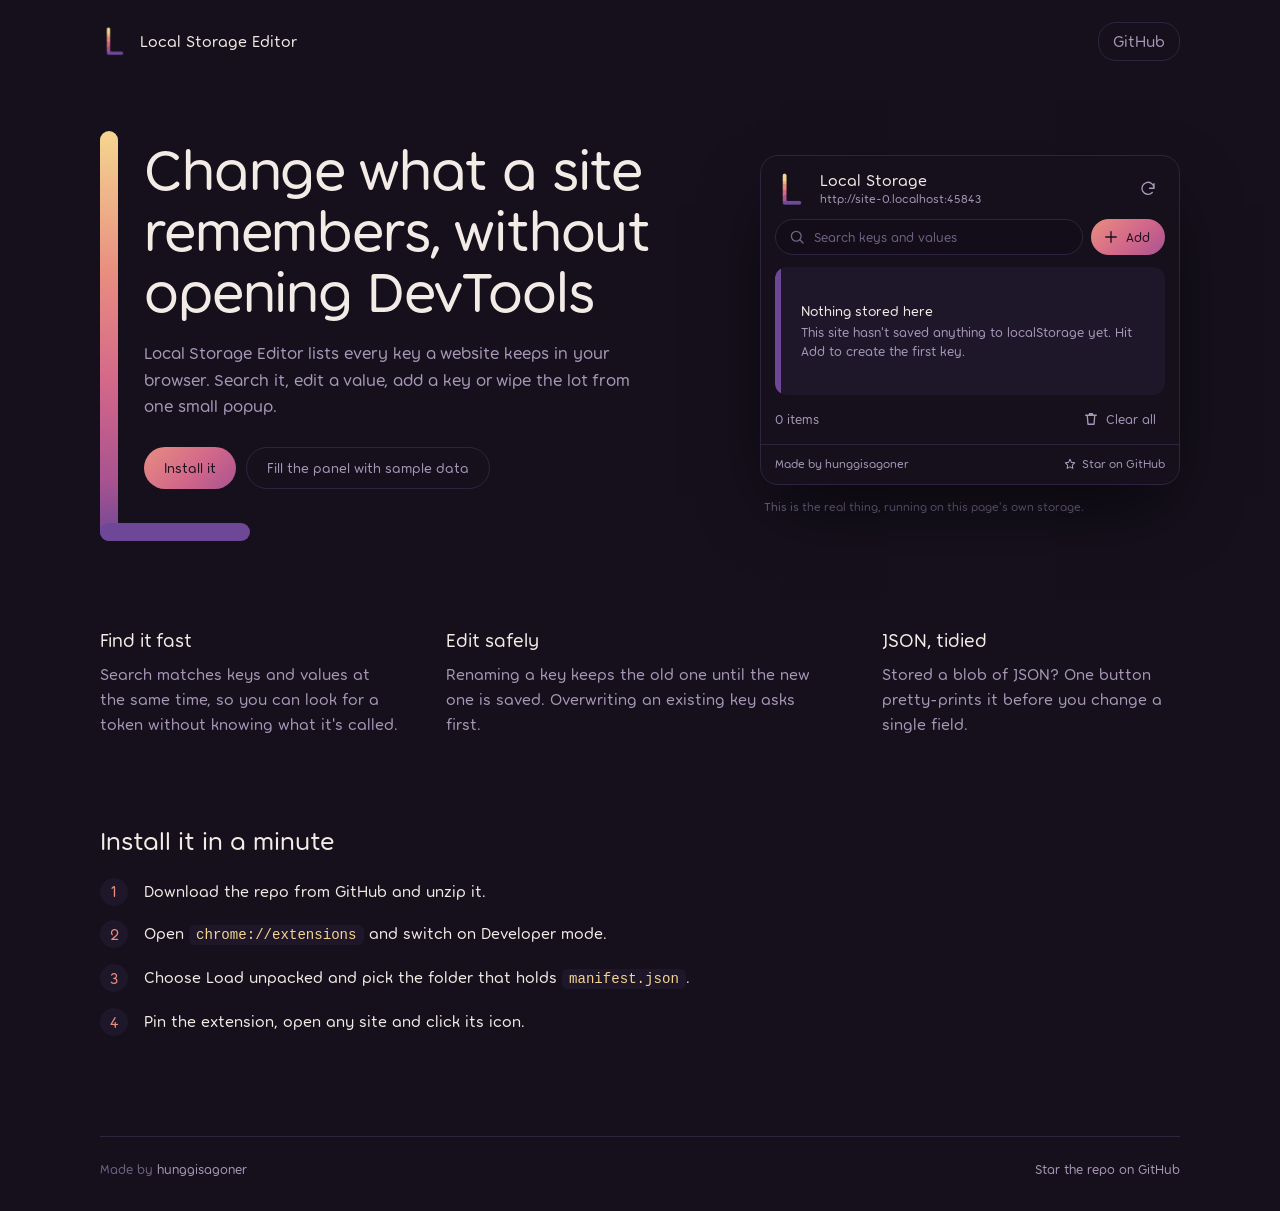
<file: docs/index.html>
<!DOCTYPE html>
<html lang="en">
<head>
  <meta charset="UTF-8">
  <meta name="viewport" content="width=device-width, initial-scale=1.0">
  <title>Local Storage Editor</title>
  <meta name="description" content="A small Chrome extension to view, search, edit and clear any site's localStorage.">
  <link rel="icon" href="resources/Logo.png">
  <link rel="stylesheet" href="app.css">
  <link rel="stylesheet" href="index.css">
</head>
<body>
  <svg width="0" height="0" style="position:absolute" aria-hidden="true">
    <symbol id="i-refresh" viewBox="0 0 24 24"><path d="M20 11a8 8 0 1 0-2.3 5.7M20 5v6h-6"/></symbol>
    <symbol id="i-search" viewBox="0 0 24 24"><circle cx="11" cy="11" r="6.5"/><path d="m20 20-4.2-4.2"/></symbol>
    <symbol id="i-plus" viewBox="0 0 24 24"><path d="M12 5v14M5 12h14"/></symbol>
    <symbol id="i-edit" viewBox="0 0 24 24"><path d="M4 20h4L19.5 8.5a2.1 2.1 0 0 0-3-3L5 17z"/></symbol>
    <symbol id="i-copy" viewBox="0 0 24 24"><path d="M9 9h10v11H9zM5 15V4h10"/></symbol>
    <symbol id="i-trash" viewBox="0 0 24 24"><path d="M5 7h14M10 7V5h4v2M7 7l1 12h8l1-12"/></symbol>
    <symbol id="i-close" viewBox="0 0 24 24"><path d="M6 6l12 12M18 6 6 18"/></symbol>
    <symbol id="i-star" viewBox="0 0 24 24"><path d="m12 4 2.5 5.2 5.5.8-4 3.9.9 5.6-4.9-2.6L7.1 19.5l.9-5.6-4-3.9 5.5-.8z"/></symbol>
    <symbol id="i-braces" viewBox="0 0 24 24"><path d="M9 4C7 4 7 5.5 7 7v2c0 1.2-.8 2-2 3 1.2 1 2 1.8 2 3v2c0 1.5 0 3 2 3M15 4c2 0 2 1.5 2 3v2c0 1.2.8 2 2 3-1.2 1-2 1.8-2 3v2c0 1.5 0 3-2 3"/></symbol>
  </svg>
  <nav class="top">
    <a class="brand" href="#"><img src="resources/mark.png" alt=""><span>Local Storage Editor</span></a>
    <a class="gh" href="https://github.com/itzhunggisagoner/LocalStorageEditor" target="_blank" rel="noopener noreferrer">GitHub</a>
  </nav>

  <section class="hero">
    <div class="pitch">
      <h1>Change what a site remembers, without opening DevTools</h1>
      <p>Local Storage Editor lists every key a website keeps in your browser. Search it, edit a value, add a key or wipe the lot from one small popup.</p>
      <div class="cta">
        <a class="primary" href="#install">Install it</a>
        <button id="demo-link" class="ghost" type="button">Fill the panel with sample data</button>
      </div>
    </div>

    <div class="stage">


  <div class="app">
    <header>
      <img src="resources/mark.png" alt="">
      <div class="title">
        <h1>Local Storage</h1>
        <span id="domain">Loading…</span>
      </div>
      <button id="refresh" class="round" title="Refresh" aria-label="Refresh"><svg class="icon"><use href="#i-refresh"/></svg></button>
    </header>

    <div class="toolbar">
      <label class="search-box">
        <svg class="icon"><use href="#i-search"/></svg>
        <input id="search" type="text" placeholder="Search keys and values" autocomplete="off" aria-label="Search">
      </label>
      
      <button id="add" class="primary" title="Add item"><svg class="icon"><use href="#i-plus"/></svg><span>Add</span></button>
    </div>

    <main id="storage"></main>

    <footer>
      <span id="count">0 items</span>
      <button id="clear" class="danger-link" title="Delete every item for this site"><svg class="icon"><use href="#i-trash"/></svg><span>Clear all</span></button>
    </footer>

    <section class="credits">
      <a href="https://github.com/itzhunggisagoner" target="_blank" rel="noopener noreferrer">Made by hunggisagoner</a>
      <a href="https://github.com/itzhunggisagoner/LocalStorageEditor" target="_blank" rel="noopener noreferrer"><svg class="icon"><use href="#i-star"/></svg><span>Star on GitHub</span></a>
    </section>

    <div id="modal" class="modal hidden" role="dialog" aria-modal="true" aria-labelledby="modal-title">
      <div class="dialog">
        <div class="dialog-header">
          <h2 id="modal-title">Add item</h2>
          <button id="close" class="round" title="Close" aria-label="Close"><svg class="icon"><use href="#i-close"/></svg></button>
        </div>

        <label for="key">Key</label>
        <input id="key" type="text" autocomplete="off" placeholder="theme">

        <label for="value">Value</label>
        <textarea id="value" spellcheck="false" placeholder="dark"></textarea>

        <div class="dialog-actions">
          <button id="format" class="ghost" title="Pretty-print the value as JSON"><svg class="icon"><use href="#i-braces"/></svg><span>Format JSON</span></button>
          <span class="spacer"></span>
          <button id="cancel" class="ghost">Cancel</button>
          <button id="save" class="primary">Save</button>
        </div>
      </div>
    </div>

    <div id="confirm" class="modal confirm hidden" role="alertdialog" aria-modal="true" aria-labelledby="confirm-title" aria-describedby="confirm-text">
      <div class="dialog">
        <h2 id="confirm-title"></h2>
        <p id="confirm-text"></p>
        <div class="dialog-actions">
          <span class="spacer"></span>
          <button id="confirm-no" class="ghost">Cancel</button>
          <button id="confirm-yes" class="primary danger"></button>
        </div>
      </div>
    </div>

    <div id="toast" class="hidden" role="alert"></div>
  </div>

      <p class="stage-note">This is the real thing, running on this page's own storage.</p>
    </div>
  </section>

  <section class="notes">
    <div>
      <h2>Find it fast</h2>
      <p>Search matches keys and values at the same time, so you can look for a token without knowing what it's called.</p>
    </div>
    <div>
      <h2>Edit safely</h2>
      <p>Renaming a key keeps the old one until the new one is saved. Overwriting an existing key asks first.</p>
    </div>
    <div>
      <h2>JSON, tidied</h2>
      <p>Stored a blob of JSON? One button pretty-prints it before you change a single field.</p>
    </div>
  </section>

  <section id="install" class="install">
    <h2>Install it in a minute</h2>
    <ol>
      <li>Download the repo from GitHub and unzip it.</li>
      <li>Open <code>chrome://extensions</code> and switch on Developer mode.</li>
      <li>Choose Load unpacked and pick the folder that holds <code>manifest.json</code>.</li>
      <li>Pin the extension, open any site and click its icon.</li>
    </ol>
  </section>

  <footer class="site-foot">
    <span>Made by <a href="https://github.com/itzhunggisagoner" target="_blank" rel="noopener noreferrer">hunggisagoner</a></span>
    <a href="https://github.com/itzhunggisagoner/LocalStorageEditor" target="_blank" rel="noopener noreferrer">Star the repo on GitHub</a>
  </footer>

  <script src="popup.js"></script>
  <script src="index.js"></script>
</body>
</html>
</file>
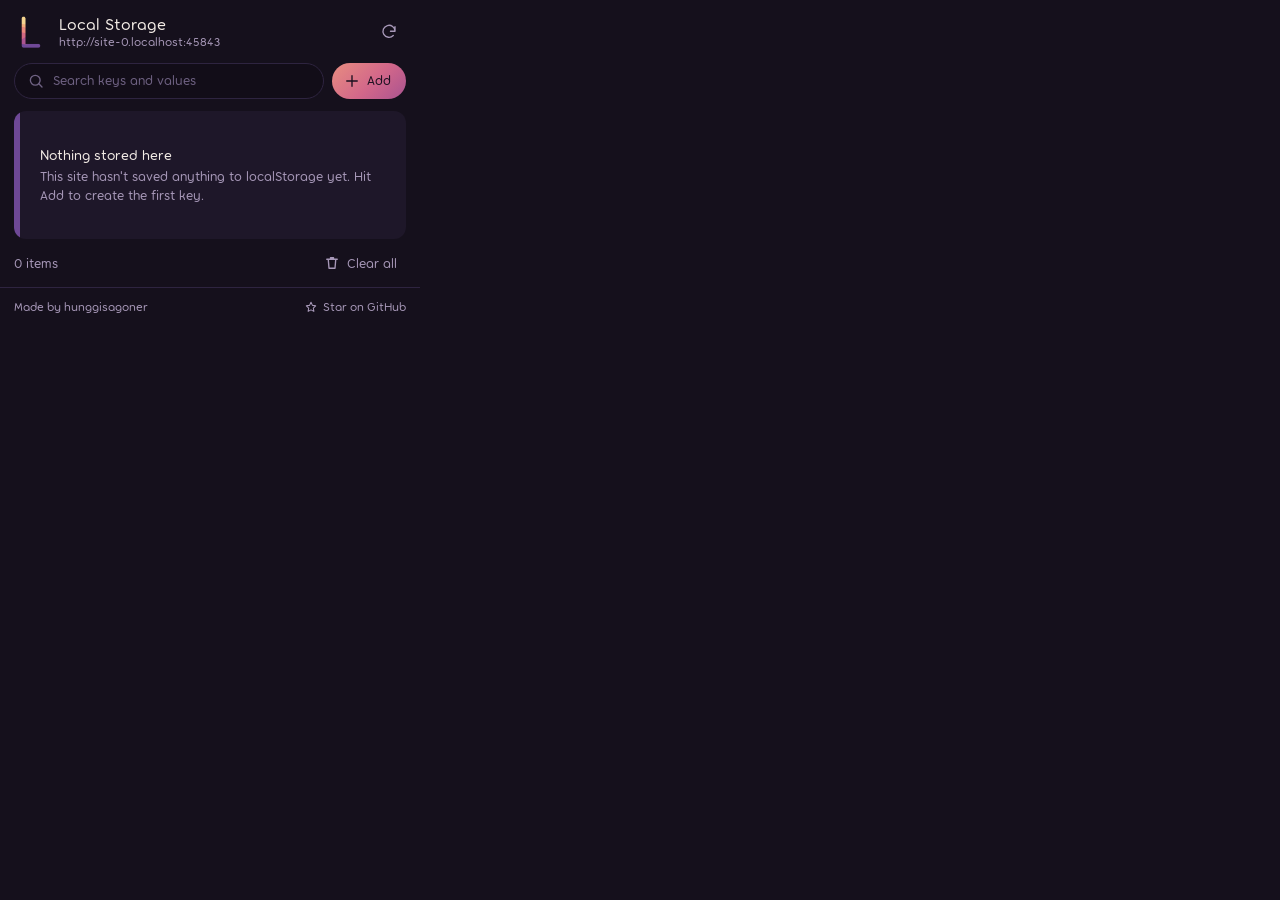
<file: popup.html>
<!DOCTYPE html>
<html lang="en">
<head>
  <meta charset="UTF-8">
  <meta name="viewport" content="width=device-width, initial-scale=1.0">
  <title>Local Storage Editor</title>
  <link rel="stylesheet" href="app.css">
  <link rel="stylesheet" href="popup.css">
</head>
<body>
  <svg width="0" height="0" style="position:absolute" aria-hidden="true">
    <symbol id="i-refresh" viewBox="0 0 24 24"><path d="M20 11a8 8 0 1 0-2.3 5.7M20 5v6h-6"/></symbol>
    <symbol id="i-search" viewBox="0 0 24 24"><circle cx="11" cy="11" r="6.5"/><path d="m20 20-4.2-4.2"/></symbol>
    <symbol id="i-plus" viewBox="0 0 24 24"><path d="M12 5v14M5 12h14"/></symbol>
    <symbol id="i-edit" viewBox="0 0 24 24"><path d="M4 20h4L19.5 8.5a2.1 2.1 0 0 0-3-3L5 17z"/></symbol>
    <symbol id="i-copy" viewBox="0 0 24 24"><path d="M9 9h10v11H9zM5 15V4h10"/></symbol>
    <symbol id="i-trash" viewBox="0 0 24 24"><path d="M5 7h14M10 7V5h4v2M7 7l1 12h8l1-12"/></symbol>
    <symbol id="i-close" viewBox="0 0 24 24"><path d="M6 6l12 12M18 6 6 18"/></symbol>
    <symbol id="i-star" viewBox="0 0 24 24"><path d="m12 4 2.5 5.2 5.5.8-4 3.9.9 5.6-4.9-2.6L7.1 19.5l.9-5.6-4-3.9 5.5-.8z"/></symbol>
    <symbol id="i-braces" viewBox="0 0 24 24"><path d="M9 4C7 4 7 5.5 7 7v2c0 1.2-.8 2-2 3 1.2 1 2 1.8 2 3v2c0 1.5 0 3 2 3M15 4c2 0 2 1.5 2 3v2c0 1.2.8 2 2 3-1.2 1-2 1.8-2 3v2c0 1.5 0 3-2 3"/></symbol>
  </svg>

  <div class="app">
    <header>
      <img src="resources/mark.png" alt="">
      <div class="title">
        <h1>Local Storage</h1>
        <span id="domain">Loading…</span>
      </div>
      <button id="refresh" class="round" title="Refresh" aria-label="Refresh"><svg class="icon"><use href="#i-refresh"/></svg></button>
    </header>

    <div class="toolbar">
      <label class="search-box">
        <svg class="icon"><use href="#i-search"/></svg>
        <input id="search" type="text" placeholder="Search keys and values" autocomplete="off" aria-label="Search">
      </label>
      <button id="add" class="primary" title="Add item"><svg class="icon"><use href="#i-plus"/></svg><span>Add</span></button>
    </div>

    <main id="storage"></main>

    <footer>
      <span id="count">0 items</span>
      <button id="clear" class="danger-link" title="Delete every item for this site"><svg class="icon"><use href="#i-trash"/></svg><span>Clear all</span></button>
    </footer>

    <section class="credits">
      <a href="https://github.com/itzhunggisagoner" target="_blank" rel="noopener noreferrer">Made by hunggisagoner</a>
      <a href="https://github.com/itzhunggisagoner/LocalStorageEditor" target="_blank" rel="noopener noreferrer"><svg class="icon"><use href="#i-star"/></svg><span>Star on GitHub</span></a>
    </section>

    <div id="modal" class="modal hidden" role="dialog" aria-modal="true" aria-labelledby="modal-title">
      <div class="dialog">
        <div class="dialog-header">
          <h2 id="modal-title">Add item</h2>
          <button id="close" class="round" title="Close" aria-label="Close"><svg class="icon"><use href="#i-close"/></svg></button>
        </div>

        <label for="key">Key</label>
        <input id="key" type="text" autocomplete="off" placeholder="theme">

        <label for="value">Value</label>
        <textarea id="value" spellcheck="false" placeholder="dark"></textarea>

        <div class="dialog-actions">
          <button id="format" class="ghost" title="Pretty-print the value as JSON"><svg class="icon"><use href="#i-braces"/></svg><span>Format JSON</span></button>
          <span class="spacer"></span>
          <button id="cancel" class="ghost">Cancel</button>
          <button id="save" class="primary">Save</button>
        </div>
      </div>
    </div>

    <div id="confirm" class="modal confirm hidden" role="alertdialog" aria-modal="true" aria-labelledby="confirm-title" aria-describedby="confirm-text">
      <div class="dialog">
        <h2 id="confirm-title"></h2>
        <p id="confirm-text"></p>
        <div class="dialog-actions">
          <span class="spacer"></span>
          <button id="confirm-no" class="ghost">Cancel</button>
          <button id="confirm-yes" class="primary danger"></button>
        </div>
      </div>
    </div>

    <div id="toast" class="hidden" role="alert"></div>
  </div>

  <script src="popup.js"></script>
</body>
</html>
</file>
<file: docs/app.css>
@font-face {
  font-family: "Torus";
  src: url("resources/Torus.otf") format("opentype");
  font-weight: 100 900;
  font-display: swap;
}

:root {
  --ink: #15101c;
  --raised: #1e1729;
  --sunk: #120d18;
  --line: #2e2440;
  --text: #f3ece6;
  --muted: #a798b8;
  --faint: #6f6283;
  --sand: #f5d590;
  --coral: #e88d80;
  --rose: #d2678a;
  --plum: #a95390;
  --violet: #6e4896;
  --danger: #ff7b8f;
  --sans: "Torus", ui-rounded, "SF Pro Rounded", "Nunito", system-ui, sans-serif;
  --mono: ui-monospace, "SF Mono", "Cascadia Mono", Consolas, monospace;
}

* {
  box-sizing: border-box;
}

button,
input,
textarea {
  font: inherit;
  color: inherit;
}

button {
  border: 0;
  background: none;
  cursor: pointer;
}

a {
  color: inherit;
  text-decoration: none;
}

.icon {
  width: 18px;
  height: 18px;
  flex: none;
  fill: none;
  stroke: currentColor;
  stroke-width: 1.8;
  stroke-linecap: round;
  stroke-linejoin: round;
}

.hidden {
  display: none !important;
}

:focus-visible {
  outline: 2px solid var(--coral);
  outline-offset: 2px;
}

.app {
  position: relative;
  background: var(--ink);
  color: var(--text);
  font-family: var(--sans);
  font-size: 13px;
  line-height: 1.45;
}

.app header {
  display: flex;
  align-items: center;
  gap: 11px;
  padding: 14px 14px 12px;
}

.app header img {
  width: 34px;
  height: 34px;
  flex: none;
}

.title {
  min-width: 0;
  flex: 1;
}

.title h1 {
  margin: 0;
  font-size: 16px;
  font-weight: 600;
  line-height: 1.2;
}

#domain {
  display: block;
  overflow: hidden;
  color: var(--muted);
  font-size: 12px;
  text-overflow: ellipsis;
  white-space: nowrap;
}

.round {
  width: 34px;
  height: 34px;
  display: inline-grid;
  place-items: center;
  border-radius: 50%;
  color: var(--muted);
  transition: background 0.15s, color 0.15s;
}

.round:hover {
  background: var(--raised);
  color: var(--text);
}

.toolbar {
  display: flex;
  gap: 8px;
  padding: 0 14px 12px;
}

.search-box {
  flex: 1;
  min-width: 0;
  height: 36px;
  display: flex;
  align-items: center;
  gap: 8px;
  padding: 0 12px;
  border: 1px solid var(--line);
  border-radius: 18px;
  background: var(--sunk);
  color: var(--faint);
}

.search-box:focus-within {
  border-color: var(--plum);
  color: var(--coral);
}

#search {
  width: 100%;
  min-width: 0;
  padding: 0;
  border: 0;
  outline: 0;
  background: none;
}

#search::placeholder {
  color: var(--faint);
}

.primary {
  height: 36px;
  display: inline-flex;
  align-items: center;
  gap: 6px;
  padding: 0 15px 0 11px;
  border-radius: 18px;
  background: linear-gradient(135deg, var(--coral), var(--rose) 55%, var(--plum));
  color: #1b1020;
  font-weight: 600;
  transition: filter 0.15s;
}

.primary:hover {
  filter: brightness(1.1);
}

.ghost {
  height: 36px;
  display: inline-flex;
  align-items: center;
  gap: 6px;
  padding: 0 12px;
  border: 1px solid var(--line);
  border-radius: 18px;
  color: var(--muted);
  transition: border-color 0.15s, color 0.15s;
}

.ghost:hover {
  border-color: var(--plum);
  color: var(--text);
}

#storage {
  max-height: 330px;
  min-height: 120px;
  margin: 0 14px;
  overflow-y: auto;
  border-radius: 12px;
  background: var(--raised);
  scrollbar-width: thin;
  scrollbar-color: var(--line) transparent;
}

.item {
  position: relative;
  display: grid;
  grid-template-columns: 1fr auto;
  align-items: center;
  gap: 2px 8px;
  padding: 9px 8px 9px 16px;
  border-left: 6px solid var(--band);
  border-top: 1px solid var(--line);
}

.item:first-child {
  border-top-color: transparent;
}

.item:hover,
.item:focus-within {
  background: #251c33;
}

.key {
  overflow: hidden;
  font-weight: 600;
  text-overflow: ellipsis;
  white-space: nowrap;
}

.value {
  grid-column: 1;
  display: -webkit-box;
  overflow: hidden;
  color: var(--muted);
  font-family: var(--mono);
  font-size: 11.5px;
  line-height: 1.5;
  word-break: break-all;
  -webkit-box-orient: vertical;
  -webkit-line-clamp: 2;
}

.value.blank {
  color: var(--faint);
  font-family: var(--sans);
  font-style: italic;
}

.actions {
  grid-column: 2;
  grid-row: 1 / span 2;
  display: flex;
  opacity: 0;
  transition: opacity 0.12s;
}

.item:hover .actions,
.item:focus-within .actions {
  opacity: 1;
}

.action {
  width: 28px;
  height: 28px;
  display: grid;
  place-items: center;
  border-radius: 8px;
  color: var(--muted);
}

.action .icon {
  width: 16px;
  height: 16px;
}

.action:hover {
  background: var(--line);
  color: var(--text);
}

.action.delete:hover {
  color: var(--danger);
}

.empty {
  padding: 34px 20px;
  border-left: 6px solid var(--violet);
  color: var(--muted);
  text-align: left;
}

.empty strong {
  display: block;
  margin-bottom: 2px;
  color: var(--text);
  font-size: 14px;
  font-weight: 600;
}

.app footer {
  display: flex;
  align-items: center;
  justify-content: space-between;
  padding: 10px 14px;
  color: var(--muted);
}

.danger-link {
  display: inline-flex;
  align-items: center;
  gap: 6px;
  padding: 5px 9px;
  border-radius: 14px;
  color: var(--muted);
  transition: background 0.15s, color 0.15s;
}

.danger-link:hover {
  background: rgba(255, 123, 143, 0.12);
  color: var(--danger);
}

.credits {
  display: flex;
  align-items: center;
  justify-content: space-between;
  gap: 10px;
  padding: 10px 14px 12px;
  border-top: 1px solid var(--line);
  color: var(--faint);
  font-size: 12px;
}

.credits a {
  display: inline-flex;
  align-items: center;
  gap: 5px;
  color: var(--muted);
}

.credits a:hover {
  color: var(--sand);
}

.credits .icon {
  width: 14px;
  height: 14px;
}

.modal {
  position: absolute;
  inset: 0;
  z-index: 5;
  display: flex;
  align-items: flex-end;
  justify-content: center;
  background: rgba(10, 6, 14, 0.72);
}

.dialog {
  width: 100%;
  padding: 16px 16px 14px;
  border-radius: 18px 18px 0 0;
  border-top: 3px solid var(--rose);
  background: var(--raised);
  animation: sheet 0.18s ease-out;
}

@keyframes sheet {
  from {
    transform: translateY(24px);
    opacity: 0;
  }
}

.dialog-header {
  display: flex;
  align-items: center;
  justify-content: space-between;
  margin-bottom: 10px;
}

.dialog h2 {
  margin: 0;
  font-size: 15px;
  font-weight: 600;
}

.dialog label {
  display: block;
  margin: 10px 0 5px;
  color: var(--muted);
  font-size: 12px;
}

.dialog input,
.dialog textarea {
  width: 100%;
  padding: 9px 11px;
  border: 1px solid var(--line);
  border-radius: 10px;
  outline: 0;
  background: var(--sunk);
}

.dialog input:focus,
.dialog textarea:focus {
  border-color: var(--plum);
}

.dialog textarea {
  height: 130px;
  resize: vertical;
  font-family: var(--mono);
  font-size: 12px;
}

.dialog-actions {
  display: flex;
  align-items: center;
  gap: 8px;
  margin-top: 14px;
}

.dialog-actions .spacer {
  flex: 1;
}

.dialog-actions .primary {
  padding: 0 20px;
}

.confirm {
  z-index: 8;
}

.confirm .dialog {
  border-top-color: var(--danger);
}

.confirm p {
  margin: 6px 0 0;
  color: var(--muted);
  overflow-wrap: anywhere;
}

.primary.danger {
  background: var(--danger);
}

#toast {
  position: absolute;
  left: 14px;
  right: 14px;
  bottom: 14px;
  z-index: 10;
  padding: 10px 14px;
  border-left: 4px solid var(--danger);
  border-radius: 10px;
  background: #2b1b2a;
  color: var(--text);
  animation: sheet 0.18s ease-out;
}

@media (prefers-reduced-motion: reduce) {
  *,
  *::before,
  *::after {
    animation: none !important;
    transition: none !important;
  }
}
</file>
<file: docs/index.css>
html {
  scroll-behavior: smooth;
}

body {
  margin: 0;
  background: var(--ink);
  color: var(--text);
  font-family: var(--sans);
  line-height: 1.55;
}

.top,
.hero,
.notes,
.install,
.site-foot {
  width: min(1080px, 100% - 48px);
  margin-inline: auto;
}

.top {
  display: flex;
  align-items: center;
  justify-content: space-between;
  padding: 22px 0;
}

.brand {
  display: inline-flex;
  align-items: center;
  gap: 10px;
  font-size: 16px;
  font-weight: 600;
}

.brand img {
  width: 30px;
  height: 30px;
}

.gh {
  padding: 6px 14px;
  border: 1px solid var(--line);
  border-radius: 18px;
  color: var(--muted);
  transition: border-color 0.15s, color 0.15s;
}

.gh:hover {
  border-color: var(--plum);
  color: var(--text);
}

.hero {
  display: grid;
  grid-template-columns: minmax(0, 1fr) 420px;
  gap: 64px;
  align-items: center;
  padding: 48px 0 84px;
}

.pitch {
  position: relative;
  padding: 6px 0 52px 44px;
}

.pitch::before,
.pitch::after {
  content: "";
  position: absolute;
  left: 0;
  border-radius: 9px;
}

.pitch::before {
  top: 0;
  bottom: 0;
  width: 18px;
  background: linear-gradient(180deg, var(--sand), var(--coral) 35%, var(--rose) 62%, var(--plum) 85%, var(--violet));
}

.pitch::after {
  bottom: 0;
  width: 150px;
  height: 18px;
  background: var(--violet);
}

.pitch h1 {
  max-width: 14ch;
  margin: 0 0 20px;
  font-size: clamp(36px, 5.2vw, 58px);
  font-weight: 600;
  line-height: 1.05;
  letter-spacing: -0.02em;
}

.pitch p {
  max-width: 46ch;
  margin: 0 0 28px;
  color: var(--muted);
  font-size: 17px;
}

.cta {
  display: flex;
  flex-wrap: wrap;
  gap: 10px;
}

.cta .primary,
.cta .ghost {
  height: 42px;
  padding: 0 20px;
  border-radius: 21px;
  font-size: 14px;
}

.stage {
  width: 420px;
  max-width: 100%;
}

.stage .app {
  overflow: hidden;
  border: 1px solid var(--line);
  border-radius: 18px;
  box-shadow: 0 30px 70px -20px rgba(0, 0, 0, 0.7);
}

.stage-note {
  margin: 12px 4px 0;
  color: var(--faint);
  font-size: 12px;
}

.notes {
  display: grid;
  grid-template-columns: 1fr 1.3fr 1fr;
  gap: 48px;
  padding: 0 0 84px;
}

.notes h2,
.install h2 {
  margin: 0 0 8px;
  font-size: 19px;
  font-weight: 600;
}

.notes p {
  margin: 0;
  color: var(--muted);
}

.install {
  max-width: 640px;
  margin-inline: max(24px, calc((100% - 1080px) / 2));
  padding: 0 0 84px;
}

.install h2 {
  margin-bottom: 18px;
  font-size: 26px;
}

.install ol {
  margin: 0;
  padding: 0;
  list-style: none;
  counter-reset: step;
}

.install li {
  position: relative;
  padding: 0 0 18px 44px;
  counter-increment: step;
}

.install li::before {
  content: counter(step);
  position: absolute;
  left: 0;
  top: -1px;
  width: 28px;
  height: 28px;
  display: grid;
  place-items: center;
  border-radius: 50%;
  background: var(--raised);
  color: var(--coral);
  font-weight: 600;
}

code {
  padding: 2px 7px;
  border-radius: 6px;
  background: var(--raised);
  color: var(--sand);
  font-family: var(--mono);
  font-size: 0.88em;
}

.site-foot {
  display: flex;
  flex-wrap: wrap;
  justify-content: space-between;
  gap: 8px 24px;
  padding: 22px 0 34px;
  border-top: 1px solid var(--line);
  color: var(--faint);
  font-size: 13px;
}

.site-foot a {
  color: var(--muted);
}

.site-foot a:hover {
  color: var(--sand);
}

@media (max-width: 900px) {
  .hero {
    grid-template-columns: 1fr;
    gap: 40px;
  }

  .notes {
    grid-template-columns: 1fr;
    gap: 28px;
  }
}
</file>
<file: app.css>
@font-face {
  font-family: "Torus";
  src: url("resources/Torus.otf") format("opentype");
  font-weight: 100 900;
  font-display: swap;
}

:root {
  --ink: #15101c;
  --raised: #1e1729;
  --sunk: #120d18;
  --line: #2e2440;
  --text: #f3ece6;
  --muted: #a798b8;
  --faint: #6f6283;
  --sand: #f5d590;
  --coral: #e88d80;
  --rose: #d2678a;
  --plum: #a95390;
  --violet: #6e4896;
  --danger: #ff7b8f;
  --sans: "Torus", ui-rounded, "SF Pro Rounded", "Nunito", system-ui, sans-serif;
  --mono: ui-monospace, "SF Mono", "Cascadia Mono", Consolas, monospace;
}

* {
  box-sizing: border-box;
}

button,
input,
textarea {
  font: inherit;
  color: inherit;
}

button {
  border: 0;
  background: none;
  cursor: pointer;
}

a {
  color: inherit;
  text-decoration: none;
}

.icon {
  width: 18px;
  height: 18px;
  flex: none;
  fill: none;
  stroke: currentColor;
  stroke-width: 1.8;
  stroke-linecap: round;
  stroke-linejoin: round;
}

.hidden {
  display: none !important;
}

:focus-visible {
  outline: 2px solid var(--coral);
  outline-offset: 2px;
}

.app {
  position: relative;
  background: var(--ink);
  color: var(--text);
  font-family: var(--sans);
  font-size: 13px;
  line-height: 1.45;
}

.app header {
  display: flex;
  align-items: center;
  gap: 11px;
  padding: 14px 14px 12px;
}

.app header img {
  width: 34px;
  height: 34px;
  flex: none;
}

.title {
  min-width: 0;
  flex: 1;
}

.title h1 {
  margin: 0;
  font-size: 16px;
  font-weight: 600;
  line-height: 1.2;
}

#domain {
  display: block;
  overflow: hidden;
  color: var(--muted);
  font-size: 12px;
  text-overflow: ellipsis;
  white-space: nowrap;
}

.round {
  width: 34px;
  height: 34px;
  display: inline-grid;
  place-items: center;
  border-radius: 50%;
  color: var(--muted);
  transition: background 0.15s, color 0.15s;
}

.round:hover {
  background: var(--raised);
  color: var(--text);
}

.toolbar {
  display: flex;
  gap: 8px;
  padding: 0 14px 12px;
}

.search-box {
  flex: 1;
  min-width: 0;
  height: 36px;
  display: flex;
  align-items: center;
  gap: 8px;
  padding: 0 12px;
  border: 1px solid var(--line);
  border-radius: 18px;
  background: var(--sunk);
  color: var(--faint);
}

.search-box:focus-within {
  border-color: var(--plum);
  color: var(--coral);
}

#search {
  width: 100%;
  min-width: 0;
  padding: 0;
  border: 0;
  outline: 0;
  background: none;
}

#search::placeholder {
  color: var(--faint);
}

.primary {
  height: 36px;
  display: inline-flex;
  align-items: center;
  gap: 6px;
  padding: 0 15px 0 11px;
  border-radius: 18px;
  background: linear-gradient(135deg, var(--coral), var(--rose) 55%, var(--plum));
  color: #1b1020;
  font-weight: 600;
  transition: filter 0.15s;
}

.primary:hover {
  filter: brightness(1.1);
}

.ghost {
  height: 36px;
  display: inline-flex;
  align-items: center;
  gap: 6px;
  padding: 0 12px;
  border: 1px solid var(--line);
  border-radius: 18px;
  color: var(--muted);
  transition: border-color 0.15s, color 0.15s;
}

.ghost:hover {
  border-color: var(--plum);
  color: var(--text);
}

#storage {
  max-height: 330px;
  min-height: 120px;
  margin: 0 14px;
  overflow-y: auto;
  border-radius: 12px;
  background: var(--raised);
  scrollbar-width: thin;
  scrollbar-color: var(--line) transparent;
}

.item {
  position: relative;
  display: grid;
  grid-template-columns: 1fr auto;
  align-items: center;
  gap: 2px 8px;
  padding: 9px 8px 9px 16px;
  border-left: 6px solid var(--band);
  border-top: 1px solid var(--line);
}

.item:first-child {
  border-top-color: transparent;
}

.item:hover,
.item:focus-within {
  background: #251c33;
}

.key {
  overflow: hidden;
  font-weight: 600;
  text-overflow: ellipsis;
  white-space: nowrap;
}

.value {
  grid-column: 1;
  display: -webkit-box;
  overflow: hidden;
  color: var(--muted);
  font-family: var(--mono);
  font-size: 11.5px;
  line-height: 1.5;
  word-break: break-all;
  -webkit-box-orient: vertical;
  -webkit-line-clamp: 2;
}

.value.blank {
  color: var(--faint);
  font-family: var(--sans);
  font-style: italic;
}

.actions {
  grid-column: 2;
  grid-row: 1 / span 2;
  display: flex;
  opacity: 0;
  transition: opacity 0.12s;
}

.item:hover .actions,
.item:focus-within .actions {
  opacity: 1;
}

.action {
  width: 28px;
  height: 28px;
  display: grid;
  place-items: center;
  border-radius: 8px;
  color: var(--muted);
}

.action .icon {
  width: 16px;
  height: 16px;
}

.action:hover {
  background: var(--line);
  color: var(--text);
}

.action.delete:hover {
  color: var(--danger);
}

.empty {
  padding: 34px 20px;
  border-left: 6px solid var(--violet);
  color: var(--muted);
  text-align: left;
}

.empty strong {
  display: block;
  margin-bottom: 2px;
  color: var(--text);
  font-size: 14px;
  font-weight: 600;
}

.app footer {
  display: flex;
  align-items: center;
  justify-content: space-between;
  padding: 10px 14px;
  color: var(--muted);
}

.danger-link {
  display: inline-flex;
  align-items: center;
  gap: 6px;
  padding: 5px 9px;
  border-radius: 14px;
  color: var(--muted);
  transition: background 0.15s, color 0.15s;
}

.danger-link:hover {
  background: rgba(255, 123, 143, 0.12);
  color: var(--danger);
}

.credits {
  display: flex;
  align-items: center;
  justify-content: space-between;
  gap: 10px;
  padding: 10px 14px 12px;
  border-top: 1px solid var(--line);
  color: var(--faint);
  font-size: 12px;
}

.credits a {
  display: inline-flex;
  align-items: center;
  gap: 5px;
  color: var(--muted);
}

.credits a:hover {
  color: var(--sand);
}

.credits .icon {
  width: 14px;
  height: 14px;
}

.modal {
  position: absolute;
  inset: 0;
  z-index: 5;
  display: flex;
  align-items: flex-end;
  justify-content: center;
  background: rgba(10, 6, 14, 0.72);
}

.dialog {
  width: 100%;
  padding: 16px 16px 14px;
  border-radius: 18px 18px 0 0;
  border-top: 3px solid var(--rose);
  background: var(--raised);
  animation: sheet 0.18s ease-out;
}

@keyframes sheet {
  from {
    transform: translateY(24px);
    opacity: 0;
  }
}

.dialog-header {
  display: flex;
  align-items: center;
  justify-content: space-between;
  margin-bottom: 10px;
}

.dialog h2 {
  margin: 0;
  font-size: 15px;
  font-weight: 600;
}

.dialog label {
  display: block;
  margin: 10px 0 5px;
  color: var(--muted);
  font-size: 12px;
}

.dialog input,
.dialog textarea {
  width: 100%;
  padding: 9px 11px;
  border: 1px solid var(--line);
  border-radius: 10px;
  outline: 0;
  background: var(--sunk);
}

.dialog input:focus,
.dialog textarea:focus {
  border-color: var(--plum);
}

.dialog textarea {
  height: 130px;
  resize: vertical;
  font-family: var(--mono);
  font-size: 12px;
}

.dialog-actions {
  display: flex;
  align-items: center;
  gap: 8px;
  margin-top: 14px;
}

.dialog-actions .spacer {
  flex: 1;
}

.dialog-actions .primary {
  padding: 0 20px;
}

.confirm {
  z-index: 8;
}

.confirm .dialog {
  border-top-color: var(--danger);
}

.confirm p {
  margin: 6px 0 0;
  color: var(--muted);
  overflow-wrap: anywhere;
}

.primary.danger {
  background: var(--danger);
}

#toast {
  position: absolute;
  left: 14px;
  right: 14px;
  bottom: 14px;
  z-index: 10;
  padding: 10px 14px;
  border-left: 4px solid var(--danger);
  border-radius: 10px;
  background: #2b1b2a;
  color: var(--text);
  animation: sheet 0.18s ease-out;
}

@media (prefers-reduced-motion: reduce) {
  *,
  *::before,
  *::after {
    animation: none !important;
    transition: none !important;
  }
}
</file>
<file: popup.css>
body {
  width: 420px;
  margin: 0;
  background: #15101c;
}
</file>
